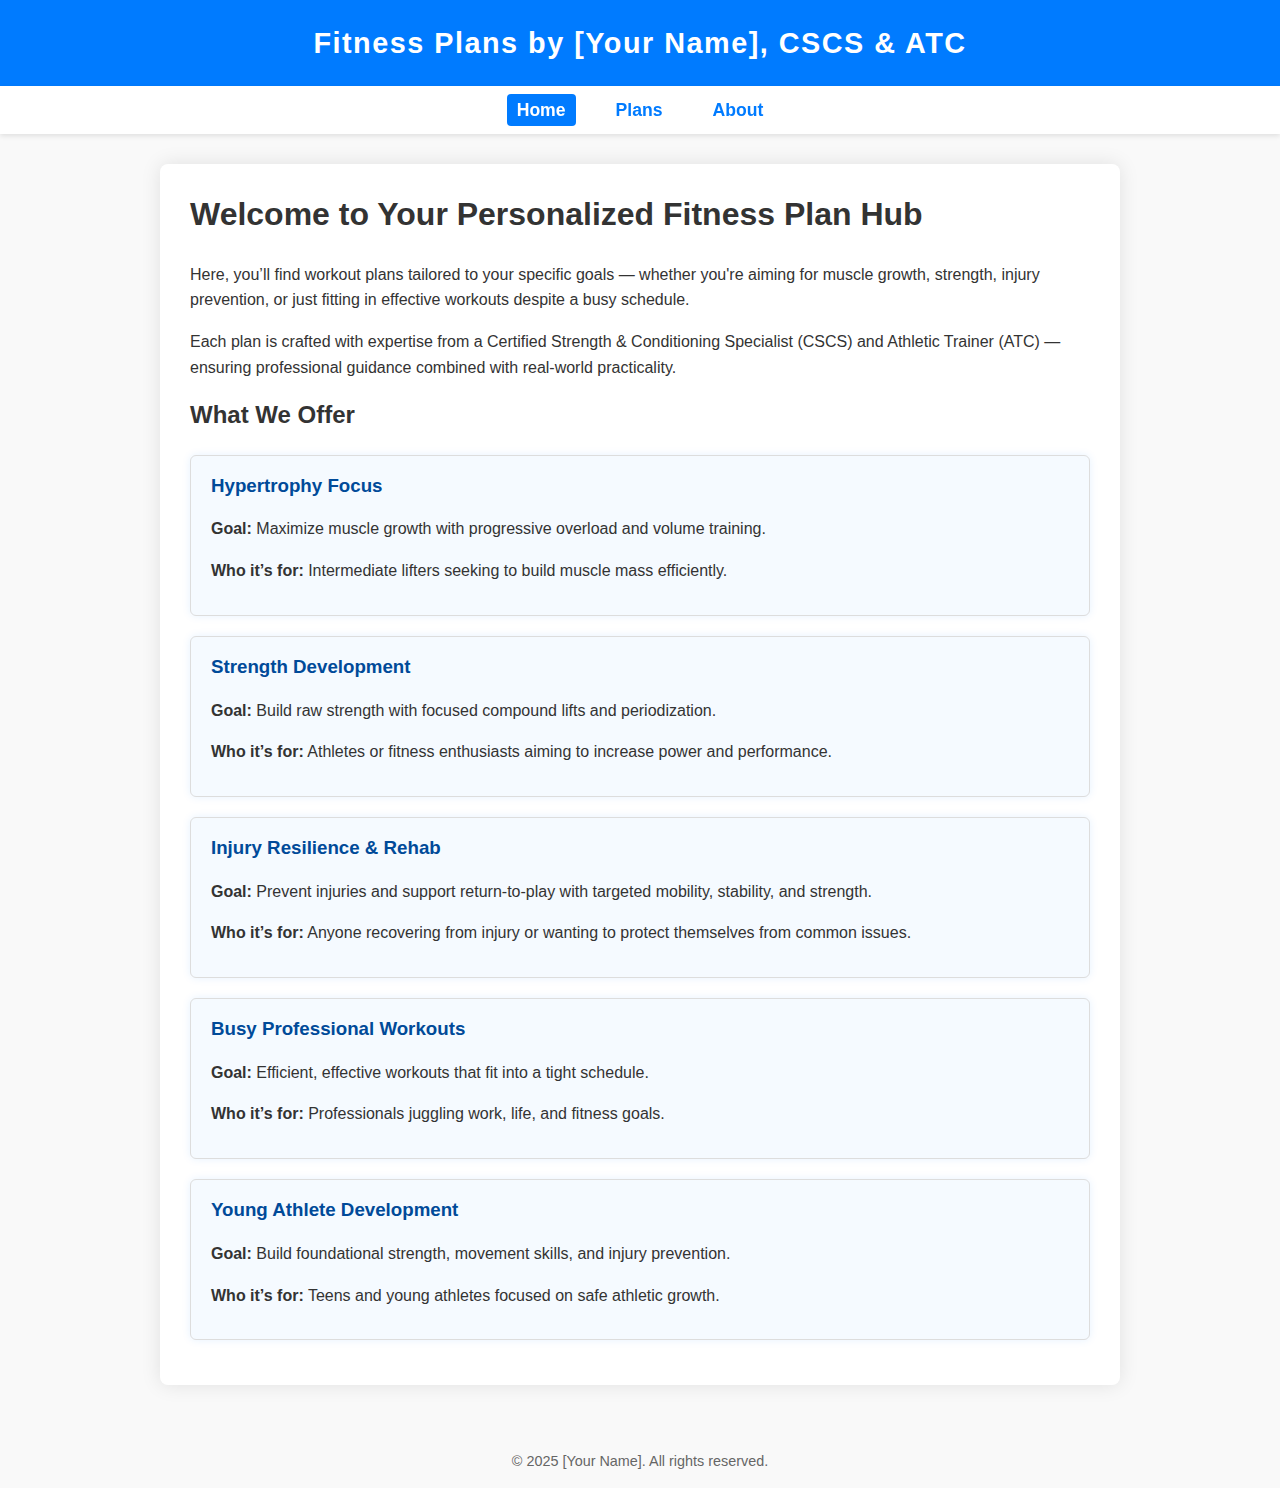
<file: Fitness-Website-main/index.html>
<!DOCTYPE html>
<html lang="en">
<head>
  <meta charset="UTF-8" />
  <meta name="viewport" content="width=device-width, initial-scale=1" />
  <title>Fitness Plans - Home</title>
  <link rel="stylesheet" href="style.css" />
</head>
<body>
  <header>Fitness Plans by [Your Name], CSCS & ATC</header>
  
  <nav>
    <ul>
      <li><a href="index.html" class="active">Home</a></li>
      <li><a href="plans.html">Plans</a></li>
      <li><a href="about.html">About</a></li>
    </ul>
  </nav>
  
  <main>
    <h1>Welcome to Your Personalized Fitness Plan Hub</h1>
    <p>Here, you’ll find workout plans tailored to your specific goals — whether you're aiming for muscle growth, strength, injury prevention, or just fitting in effective workouts despite a busy schedule.</p>
    <p>Each plan is crafted with expertise from a Certified Strength & Conditioning Specialist (CSCS) and Athletic Trainer (ATC) — ensuring professional guidance combined with real-world practicality.</p>
    
    <h2>What We Offer</h2>
    <div class="plan">
      <h3>Hypertrophy Focus</h3>
      <p><strong>Goal:</strong> Maximize muscle growth with progressive overload and volume training.</p>
      <p><strong>Who it’s for:</strong> Intermediate lifters seeking to build muscle mass efficiently.</p>
    </div>
    
    <div class="plan">
      <h3>Strength Development</h3>
      <p><strong>Goal:</strong> Build raw strength with focused compound lifts and periodization.</p>
      <p><strong>Who it’s for:</strong> Athletes or fitness enthusiasts aiming to increase power and performance.</p>
    </div>
    
    <div class="plan">
      <h3>Injury Resilience & Rehab</h3>
      <p><strong>Goal:</strong> Prevent injuries and support return-to-play with targeted mobility, stability, and strength.</p>
      <p><strong>Who it’s for:</strong> Anyone recovering from injury or wanting to protect themselves from common issues.</p>
    </div>
    
    <div class="plan">
      <h3>Busy Professional Workouts</h3>
      <p><strong>Goal:</strong> Efficient, effective workouts that fit into a tight schedule.</p>
      <p><strong>Who it’s for:</strong> Professionals juggling work, life, and fitness goals.</p>
    </div>
    
    <div class="plan">
      <h3>Young Athlete Development</h3>
      <p><strong>Goal:</strong> Build foundational strength, movement skills, and injury prevention.</p>
      <p><strong>Who it’s for:</strong> Teens and young athletes focused on safe athletic growth.</p>
    </div>
    
  </main>
  
  <footer>&copy; 2025 [Your Name]. All rights reserved.</footer>
</body>
</html>
</file>
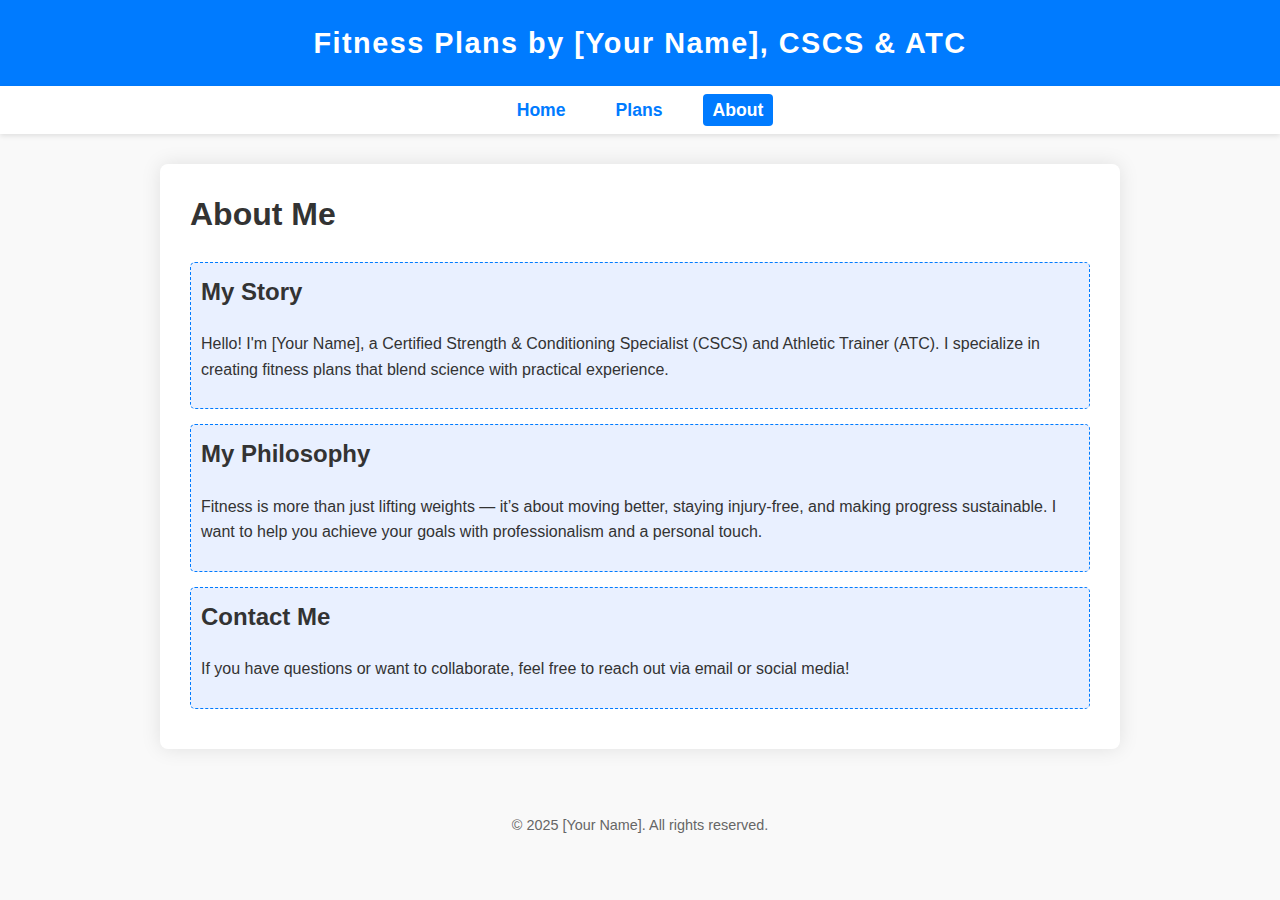
<file: Fitness-Website-main/about.html>
<!DOCTYPE html>
<html lang="en">
<head>
  <meta charset="UTF-8" />
  <meta name="viewport" content="width=device-width, initial-scale=1" />
  <title>About [Your Name]</title>
 <link rel="stylesheet" href="style.css" />
</head>
<body>
  <header>Fitness Plans by [Your Name], CSCS & ATC</header>
  
  <nav>
    <ul>
      <li><a href="index.html">Home</a></li>
      <li><a href="plans.html">Plans</a></li>
      <li><a href="about.html" class="active">About</a></li>
    </ul>
  </nav>
  
  <main>
    <h1>About Me</h1>

    <section class="editable" contenteditable="true" spellcheck="false">
      <h2>My Story</h2>
      <p>Hello! I'm [Your Name], a Certified Strength & Conditioning Specialist (CSCS) and Athletic Trainer (ATC). I specialize in creating fitness plans that blend science with practical experience.</p>
    </section>

    <section class="editable" contenteditable="true" spellcheck="false">
      <h2>My Philosophy</h2>
      <p>Fitness is more than just lifting weights — it’s about moving better, staying injury-free, and making progress sustainable. I want to help you achieve your goals with professionalism and a personal touch.</p>
    </section>

    <section class="editable" contenteditable="true" spellcheck="false">
      <h2>Contact Me</h2>
      <p>If you have questions or want to collaborate, feel free to reach out via email or social media!</p>
    </section>
    
  </main>
  
  <footer>&copy; 2025 [Your Name]. All rights reserved.</footer>
</body>
</html>
</file>
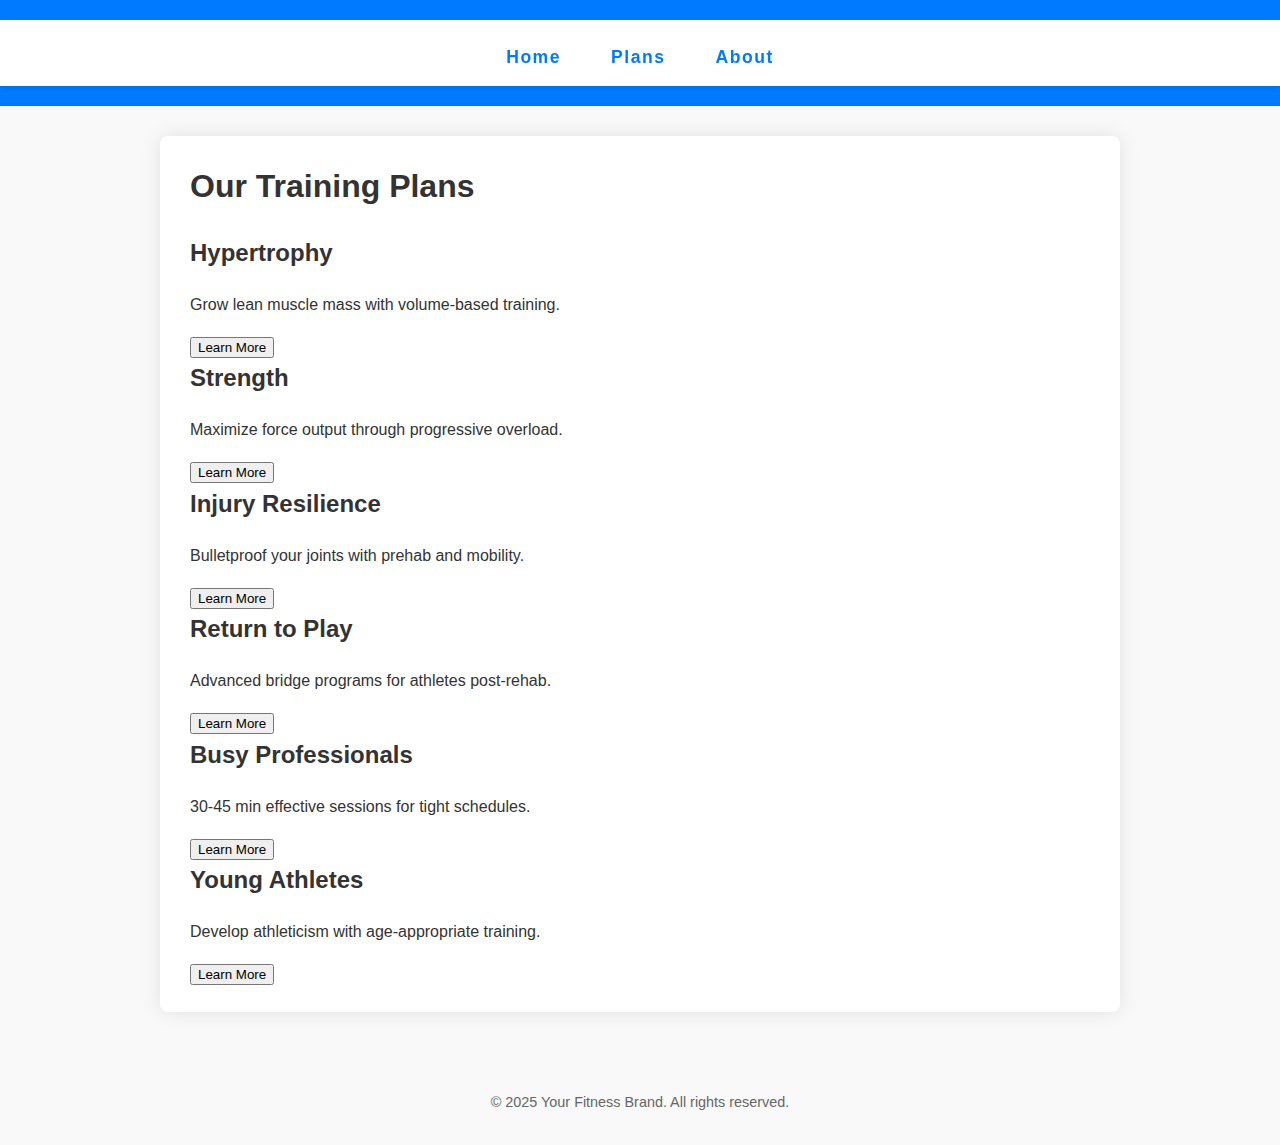
<file: Fitness-Website-main/plans.html>
<!DOCTYPE html>
<html lang="en">
<head>
  <meta charset="UTF-8" />
  <meta name="viewport" content="width=device-width, initial-scale=1.0"/>
  <title>Plans | Your Fitness Brand</title>
  <link rel="stylesheet" href="style.css" />
</head>
<body>
  <header>
  <nav>
  <ul>
    <li><a href="index.html">Home</a></li>
    <li><a href="plans.html">Plans</a></li>
    <li><a href="about.html">About</a></li>
  </ul>
</nav>

  </header>
  <main>
    <h1>Our Training Plans</h1>
    <div class="plans-container">
      <div class="plan-card">
        <h2>Hypertrophy</h2>
        <p>Grow lean muscle mass with volume-based training.</p>
        <button>Learn More</button>
      </div>
      <div class="plan-card">
        <h2>Strength</h2>
        <p>Maximize force output through progressive overload.</p>
        <button>Learn More</button>
      </div>
      <div class="plan-card">
        <h2>Injury Resilience</h2>
        <p>Bulletproof your joints with prehab and mobility.</p>
        <button>Learn More</button>
      </div>
      <div class="plan-card">
        <h2>Return to Play</h2>
        <p>Advanced bridge programs for athletes post-rehab.</p>
        <button>Learn More</button>
      </div>
      <div class="plan-card">
        <h2>Busy Professionals</h2>
        <p>30-45 min effective sessions for tight schedules.</p>
        <button>Learn More</button>
      </div>
      <div class="plan-card">
        <h2>Young Athletes</h2>
        <p>Develop athleticism with age-appropriate training.</p>
        <button>Learn More</button>
      </div>
    </div>
  </main>
  <footer>
    <p>&copy; 2025 Your Fitness Brand. All rights reserved.</p>
  </footer>
</body>
</html>
</file>
<file: Fitness-Website-main/style.css>
/* style.css - Shared styles for all pages */

body {
  font-family: 'Segoe UI', Tahoma, Geneva, Verdana, sans-serif;
  background-color: #f9f9f9;
  color: #333;
  margin: 0;
  padding: 0;
  line-height: 1.6;
}

header {
  background: #007BFF;
  color: white;
  padding: 20px 0;
  text-align: center;
  font-weight: 700;
  font-size: 1.8rem;
  letter-spacing: 1.5px;
}

nav {
  background: white;
  box-shadow: 0 2px 5px rgba(0,0,0,0.1);
  position: sticky;
  top: 0;
  z-index: 10;
}

nav ul {
  display: flex;
  justify-content: center;
  list-style: none;
  margin: 0;
  padding: 10px 0;
  gap: 30px;
}

nav ul li a {
  text-decoration: none;
  color: #007BFF;
  font-weight: 600;
  font-size: 1.1rem;
  padding: 6px 10px;
  border-radius: 4px;
  transition: background-color 0.3s ease;
}

nav ul li a:hover,
nav ul li a.active {
  background-color: #007BFF;
  color: white;
}

main {
  max-width: 900px;
  margin: 30px auto;
  background: white;
  padding: 25px 30px;
  border-radius: 8px;
  box-shadow: 0 0 20px rgba(0,0,0,0.1);
}

h1, h2, h3 {
  margin-top: 0;
}

p {
  margin-bottom: 1rem;
}

.plan {
  border: 1px solid #ddd;
  border-radius: 6px;
  padding: 15px 20px;
  margin-bottom: 20px;
  background-color: #f5faff;
  box-shadow: 0 0 8px rgba(0,123,255,0.1);
}

.plan h3 {
  margin-bottom: 10px;
  color: #004a99;
}

.plan button {
  background-color: #007BFF;
  color: white;
  border: none;
  padding: 8px 15px;
  border-radius: 5px;
  cursor: pointer;
  font-weight: 600;
  transition: background-color 0.3s ease;
}

.plan button:hover {
  background-color: #0056b3;
}

.details {
  margin-top: 10px;
  display: none;
  padding-left: 10px;
  border-left: 3px solid #007BFF;
  color: #222;
}

.editable {
  border: 1px dashed #007BFF;
  padding: 10px;
  border-radius: 5px;
  background-color: #e9f0ff;
  cursor: text;
  margin-bottom: 15px;
}

footer {
  text-align: center;
  padding: 15px 0;
  font-size: 0.9rem;
  color: #666;
  margin-top: 50px;
}
</file>
